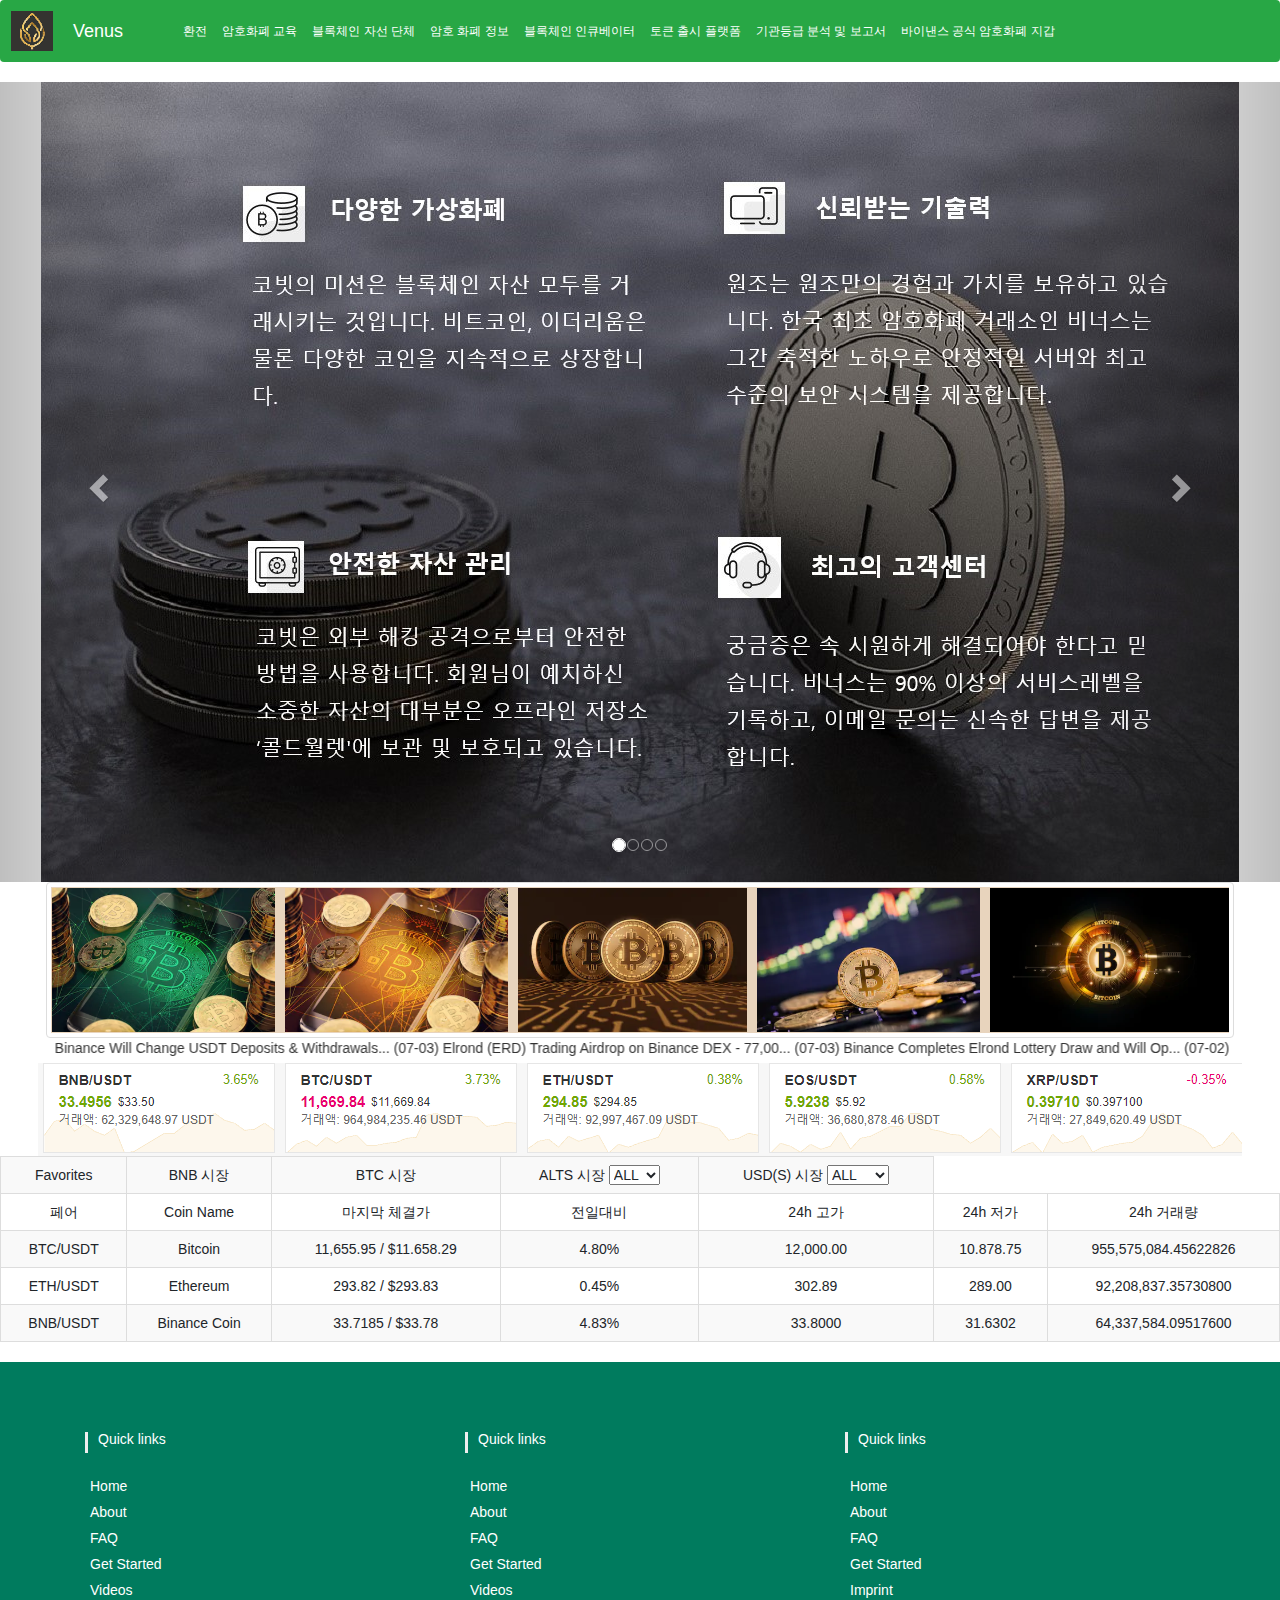
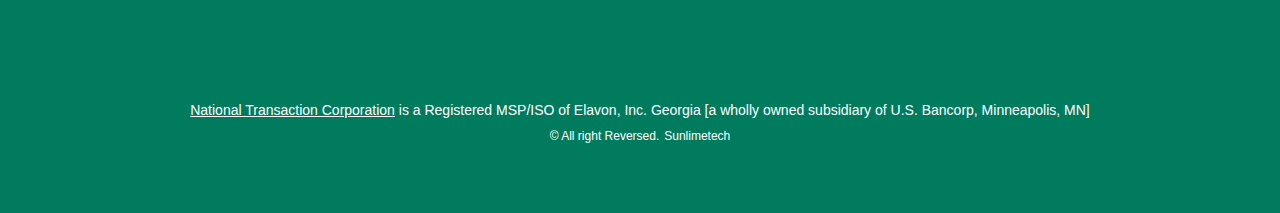
<file: index.html>
<!DOCTYPE html>
<html lang=ko>
<head>
	<link rel="stylesheet" href="css/style.css">
	<link rel="stylesheet" href="css/bootstrap.css">
	<script src="js/javascript.js"></script>
	<link rel="stylesheet" href="https://maxcdn.bootstrapcdn.com/bootstrap/3.4.0/css/bootstrap.min.css">
	<script src="https://ajax.googleapis.com/ajax/libs/jquery/3.4.1/jquery.min.js"></script>
  <script src="https://maxcdn.bootstrapcdn.com/bootstrap/3.4.0/js/bootstrap.min.js"></script>
</head>
<body>
	<!-- highTop Top  mainImg subBar subBar2 market botBar-->
	<!-- 최상단 메뉴 화면 -->
	<div id="highTop">
		<nav class="navbar navbar-expand-sm navbar-dark bg-success">
			<div class="mr-2"><img src="img/logoS.png" height="40px"></div>
  			<div class="mr-4"><a class="navbar-brand" href="#">Venus</a></div>
			<button class="navbar-toggler" type="button" data-toggle="collapse" data-target="#navbarsExample03" aria-controls="navbarsExample03" aria-expanded="false" aria-label="Toggle navigation">
				<span class="navbar-toggler-icon"></span>
			</button>
			<div class="collapse navbar-collapse" id="navbarsExample03">
				<ul class="navbar-nav mr-auto">
					<li class="nav-item"><a class="nav-link" href="#">환전</a></li>
					<li class="nav-item"><a class="nav-link" href="#">암호화폐 교육</a></li>
					<li class="nav-item"><a class="nav-link" href="#">블록체인 자선 단체</a></li>
					<li class="nav-item"><a class="nav-link" href="#">암호 화폐 정보</a></li>
					<li class="nav-item"><a class="nav-link" href="#">블록체인 인큐베이터</a></li>
					<li class="nav-item"><a class="nav-link" href="#">토큰 출시 플랫폼</a></li>
					<li class="nav-item"><a class="nav-link" href="#">기관등급 분석 및 보고서</a></li>
					<li class="nav-item"><a class="nav-link" href="#">바이낸스 공식 암호화폐 지갑</a></li>
				</ul>
			</div>
		</nav>
	</div>
	<!-- 상단 메인화면 -->
	<div id="top">
	<div id="myCarousel" class="carousel slide" data-ride="carousel">
	  <!-- Indicators -->
	  <ol class="carousel-indicators">
	    <li data-target="#myCarousel" data-slide-to="0" class="active"></li>
	    <li data-target="#myCarousel" data-slide-to="1"></li>
	    <li data-target="#myCarousel" data-slide-to="2"></li>
	    <li data-target="#myCarousel" data-slide-to="3"></li>
	  </ol>

	  <!-- Wrapper for slides -->
	  <div class="carousel-inner" role="listbox">
	    <div class="item active"><img class="img-responsive center-block" src="img/main1.jpg"></div>
	    <div class="item"><img class="img-responsive center-block" src="img/main2.png"></div>
	    <div class="item"><img class="img-responsive center-block" src="img/main3.jpg"></div>
	    <div class="item"><img class="img-responsive center-block" src="img/main4.jpg"></div>
	  </div>

	  <!-- Left and right controls -->
	  <a class="left carousel-control" href="#myCarousel" role="button" data-slide="prev">
	    <span class="glyphicon glyphicon-chevron-left" aria-hidden="true"></span>
	    <span class="sr-only">Previous</span>
	  </a>
	  <a class="right carousel-control" href="#myCarousel" role="button" data-slide="next">
	    <span class="glyphicon glyphicon-chevron-right" aria-hidden="true"></span>
	    <span class="sr-only">Next</span>
	  </a>
	</div>
	<!-- 메인화면 이미지 -->
	<div id="mainImg">
		<img class="img-responsive img-thumbnail" src="img/main_img.png" height="150px">
	</div>
	<!-- 추가 바 -->
	<div id="subBar">
		<marquee behavior=alternate>
			Binance Will Change USDT Deposits & Withdrawals...		(07-03)		Elrond (ERD) Trading Airdrop on Binance DEX - 77,00...		(07-03)		Binance Completes Elrond Lottery Draw and Will Op...		(07-02)
		</marquee>
	</div>
	<!-- 현 거래가액 -->
	<div id="subBar2">
		<img src=img/now_exchange.png>
	</div>
	<!-- 시장들 markets -->
	<div id="market container">
		<table class="table table-striped table-bordered table-hover" style="border: 1px;">
			<tr>
				<td>Favorites</td>
				<td>BNB 시장</td>
				<td>BTC 시장</td>
				<td>ALTS 시장
					<select>
  						<option value="ALL">ALL</option>
 				 		<option value="ETH">ETH</option>
  						<option value="XRP">XRP</option>
					</select>
				</td>
				<td>USD(S) 시장
					<select>
  						<option value="ALL">ALL</option>
 				 		<option value="USDP">USDP</option>
  						<option value="PAX">PAX</option>
  						<option value="TUSD">TUSD</option>
  						<option value="USDC">USDC</option>
  						<option value="USDS">USDS</option>
					</select>
				</td>
			</tr>
			<tr>
				<td>페어</td>
				<td>Coin Name</td>
				<td>마지막 체결가</td>
				<td>전일대비</td>
				<td>24h 고가</td>
				<td>24h 저가</td>
				<td>24h 거래량</td>
			</tr>
			<tr>
				<td>BTC/USDT</td>
				<td>Bitcoin</td>
				<td>11,655.95 / $11.658.29</td>
				<td>4.80%</td>
				<td>12,000.00</td>
				<td>10.878.75</td>
				<td>955,575,084.45622826</td>
			</tr>
			<tr>
				<td>ETH/USDT</td>
				<td>Ethereum</td>
				<td>293.82 / $293.83</td>
				<td>0.45%</td>
				<td>302.89</td>
				<td>289.00</td>
				<td>92,208,837.35730800</td>
			</tr>
			<tr>
				<td>BNB/USDT</td>
				<td>Binance Coin</td>
				<td>33.7185 / $33.78</td>
				<td>4.83%</td>
				<td>33.8000</td>
				<td>31.6302</td>
				<td>64,337,584.09517600</td>
			</tr>
		</table>
	</div>
	<!-- 하단 바 -->
	<!-- Footer -->
	<section id="footer">
		<div class="container">
			<div class="row text-center text-xs-center text-sm-left text-md-left">
				<div class="col-xs-12 col-sm-4 col-md-4">
					<h5>Quick links</h5>
					<ul class="list-unstyled quick-links">
						<li><a href="javascript:void();"><i class="fa fa-angle-double-right"></i>Home</a></li>
						<li><a href="javascript:void();"><i class="fa fa-angle-double-right"></i>About</a></li>
						<li><a href="javascript:void();"><i class="fa fa-angle-double-right"></i>FAQ</a></li>
						<li><a href="javascript:void();"><i class="fa fa-angle-double-right"></i>Get Started</a></li>
						<li><a href="javascript:void();"><i class="fa fa-angle-double-right"></i>Videos</a></li>
					</ul>
				</div>
				<div class="col-xs-12 col-sm-4 col-md-4">
					<h5>Quick links</h5>
					<ul class="list-unstyled quick-links">
						<li><a href="javascript:void();"><i class="fa fa-angle-double-right"></i>Home</a></li>
						<li><a href="javascript:void();"><i class="fa fa-angle-double-right"></i>About</a></li>
						<li><a href="javascript:void();"><i class="fa fa-angle-double-right"></i>FAQ</a></li>
						<li><a href="javascript:void();"><i class="fa fa-angle-double-right"></i>Get Started</a></li>
						<li><a href="javascript:void();"><i class="fa fa-angle-double-right"></i>Videos</a></li>
					</ul>
				</div>
				<div class="col-xs-12 col-sm-4 col-md-4">
					<h5>Quick links</h5>
					<ul class="list-unstyled quick-links">
						<li><a href="javascript:void();"><i class="fa fa-angle-double-right"></i>Home</a></li>
						<li><a href="javascript:void();"><i class="fa fa-angle-double-right"></i>About</a></li>
						<li><a href="javascript:void();"><i class="fa fa-angle-double-right"></i>FAQ</a></li>
						<li><a href="javascript:void();"><i class="fa fa-angle-double-right"></i>Get Started</a></li>
						<li><a href="https://wwwe.sunlimetech.com" title="Design and developed by"><i class="fa fa-angle-double-right"></i>Imprint</a></li>
					</ul>
				</div>
			</div>
			<div class="row">
				<div class="col-xs-12 col-sm-12 col-md-12 mt-2 mt-sm-5">
					<ul class="list-unstyled list-inline social text-center">
						<li class="list-inline-item"><a href="javascript:void();"><i class="fa fa-facebook"></i></a></li>
						<li class="list-inline-item"><a href="javascript:void();"><i class="fa fa-twitter"></i></a></li>
						<li class="list-inline-item"><a href="javascript:void();"><i class="fa fa-instagram"></i></a></li>
						<li class="list-inline-item"><a href="javascript:void();"><i class="fa fa-google-plus"></i></a></li>
						<li class="list-inline-item"><a href="javascript:void();" target="_blank"><i class="fa fa-envelope"></i></a></li>
					</ul>
				</div>
				</hr>
			</div>	
			<div class="row">
				<div class="col-xs-12 col-sm-12 col-md-12 mt-2 mt-sm-2 text-center text-white">
					<p><u><a href="https://www.nationaltransaction.com/">National Transaction Corporation</a></u> is a Registered MSP/ISO of Elavon, Inc. Georgia [a wholly owned subsidiary of U.S. Bancorp, Minneapolis, MN]</p>
					<p class="h6">&copy All right Reversed.<a class="text-green ml-2" href="https://www.sunlimetech.com" target="_blank">Sunlimetech</a></p>
				</div>
				</hr>
			</div>	
		</div>
	</section>

	<script src="https://ajax.googleapis.com/ajax/libs/jquery/1.12.4/jquery.min.js"></script>
	<script type="text/javascript" src="js/bootstrap.js"></script>
</body>
</file>
<file: css/style.css>
@charset utf-8;

#highTop{
}

#highTop ul li a{
	font-family: Arial, Helvetica, sans-serif;
	font-size: 12px;
	color: white;
	margin-right:5px;
}

#highTop ul li a:hover{
	color: blue;
}

#top{
	width: 100%;
	text-align: center;
	
}

#mainImg{
	width: 100%;
	

}
#subBar{
	width: 100%;
	
}
#subBar2{

	width: 100%;
	
}
#market{

	width: 100%;
	
}
@import url('https://maxcdn.bootstrapcdn.com/font-awesome/4.7.0/css/font-awesome.min.css');
section {
    padding: 60px 0;
}

section .section-title {
    text-align: center;
    color: #007b5e;
    margin-bottom: 50px;
    text-transform: uppercase;
}
#footer {
    background: #007b5e !important;
}
#footer h5{
	padding-left: 10px;
    border-left: 3px solid #eeeeee;
    padding-bottom: 6px;
    margin-bottom: 20px;
    color:#ffffff;
}
#footer a {
    color: #ffffff;
    text-decoration: none !important;
    background-color: transparent;
    -webkit-text-decoration-skip: objects;
}
#footer ul.social li{
	padding: 3px 0;
}
#footer ul.social li a i {
    margin-right: 5px;
	font-size:25px;
	-webkit-transition: .5s all ease;
	-moz-transition: .5s all ease;
	transition: .5s all ease;
}
#footer ul.social li:hover a i {
	font-size:30px;
	margin-top:-10px;
}
#footer ul.social li a,
#footer ul.quick-links li a{
	color:#ffffff;
}
#footer ul.social li a:hover{
	color:#eeeeee;
}
#footer ul.quick-links li{
	padding: 3px 0;
	-webkit-transition: .5s all ease;
	-moz-transition: .5s all ease;
	transition: .5s all ease;
}
#footer ul.quick-links li:hover{
	padding: 3px 0;
	margin-left:5px;
	font-weight:700;
}
#footer ul.quick-links li a i{
	margin-right: 5px;
}
#footer ul.quick-links li:hover a i {
    font-weight: 700;
}

@media (max-width:767px){
	#footer h5 {
    padding-left: 0;
    border-left: transparent;
    padding-bottom: 0px;
    margin-bottom: 10px;
}
}
</file>
